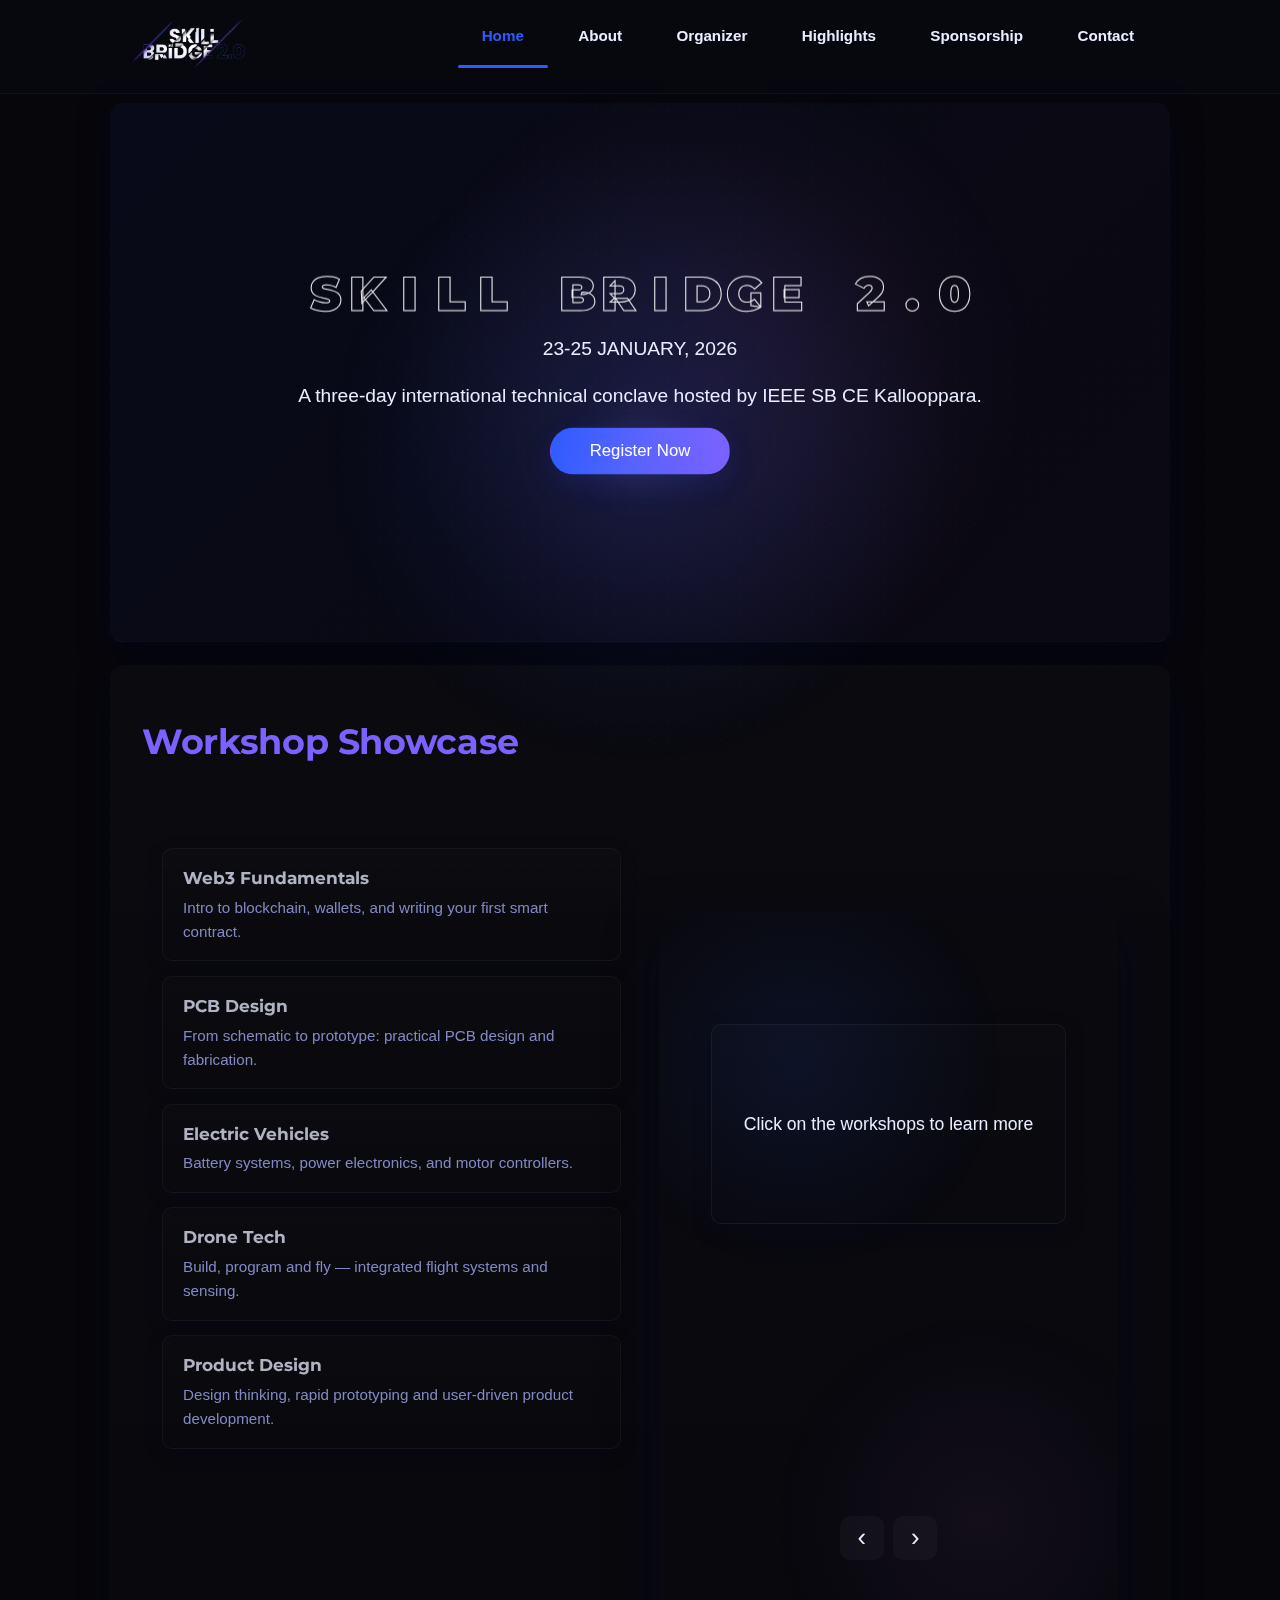
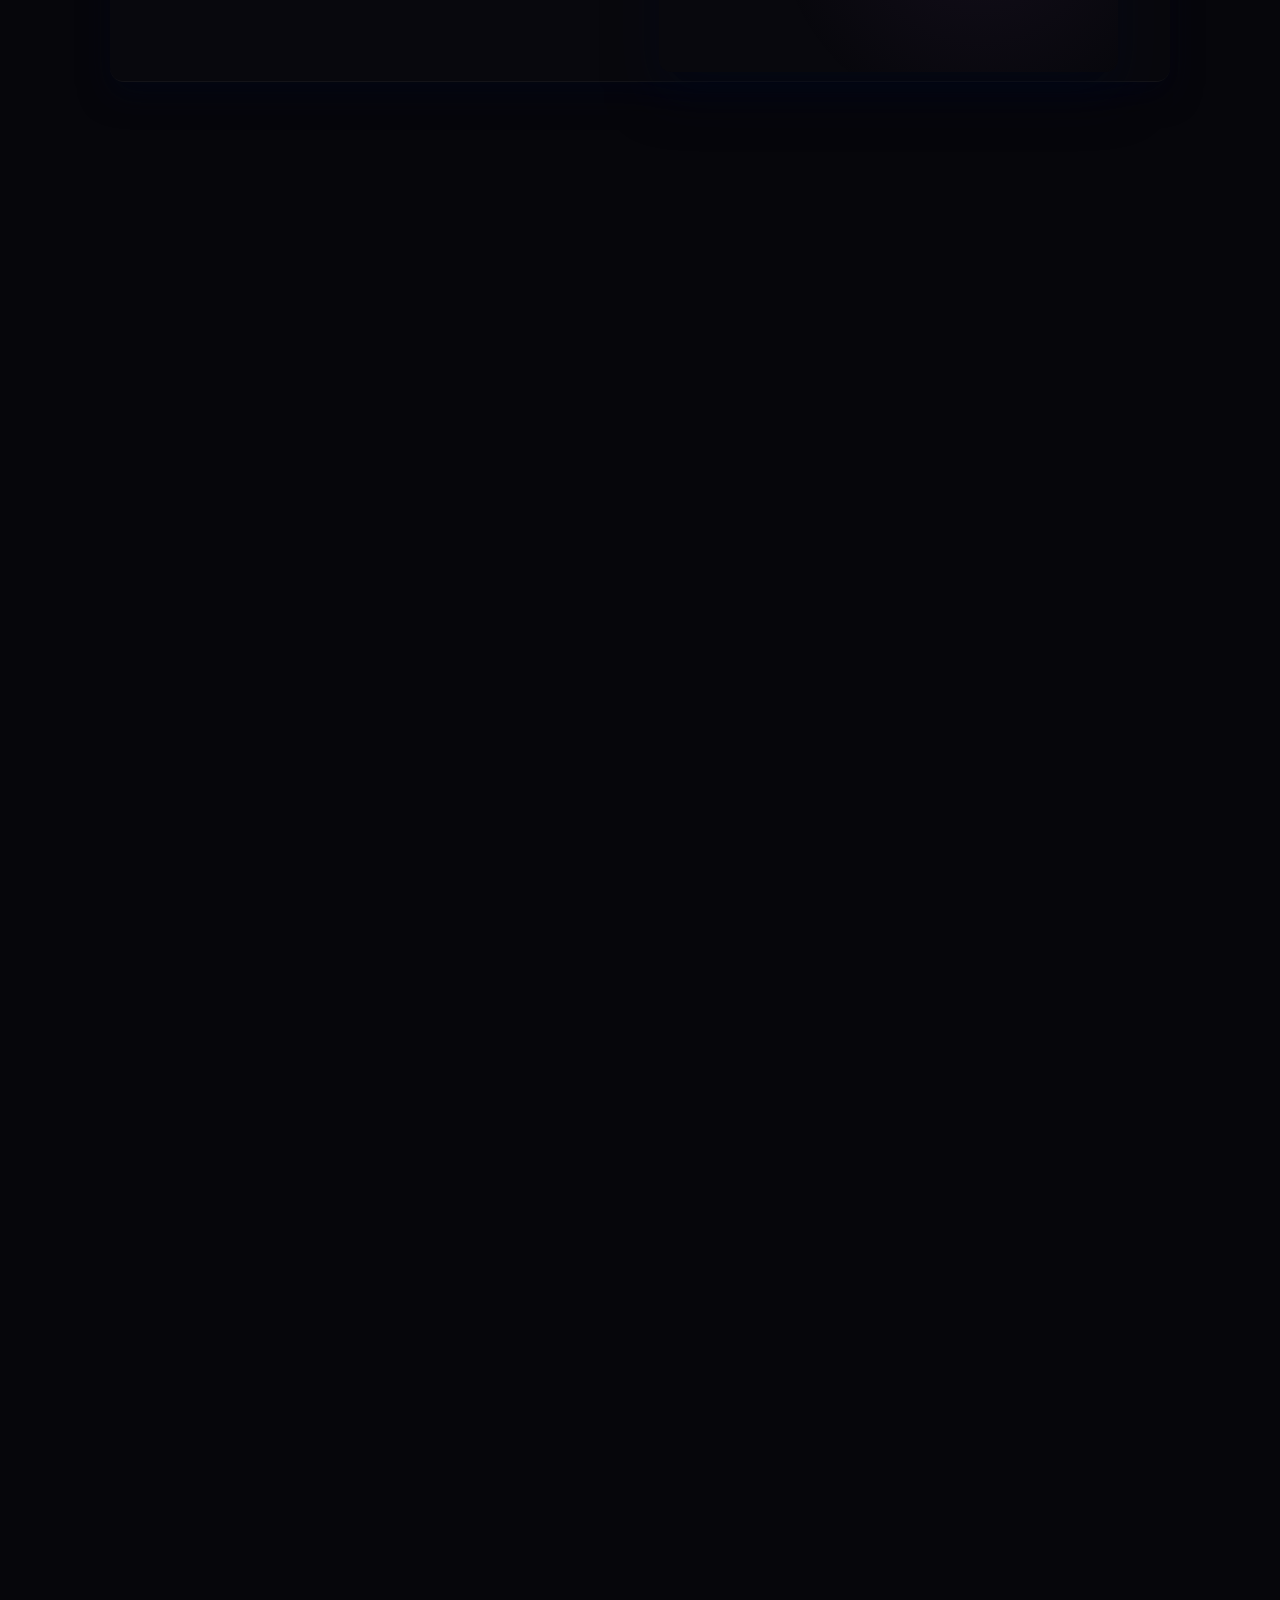
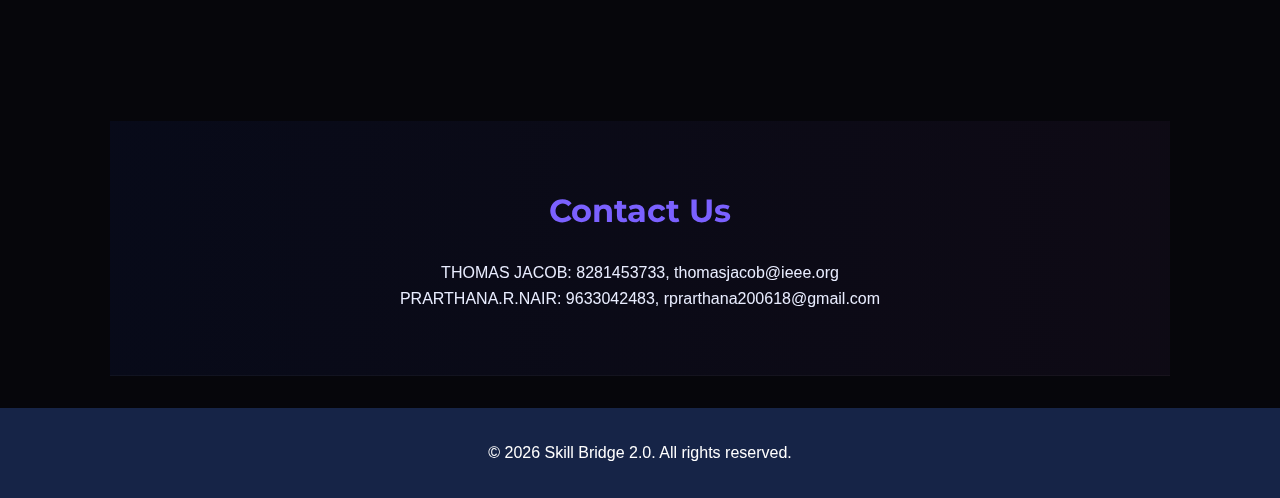
<file: index.html>
<!DOCTYPE html>
<html lang="en">
<head>
    <meta charset="UTF-8">
    <meta name="viewport" content="width=device-width, initial-scale=1.0">
    <title>Skill Bridge 2.0</title>
    <link rel="preconnect" href="https://fonts.gstatic.com" crossorigin>
    <link href="https://fonts.googleapis.com/css2?family=Montserrat:wght@600;700&display=swap" rel="stylesheet">
        <link href="https://fonts.googleapis.com/css2?family=Montserrat:wght@600;700;900&display=swap" rel="stylesheet">
    <link rel="stylesheet" href="style.css">
</head>
<body>
    <!-- Interactive background layer that follows mouse -->
    <div id="bg-orbit" aria-hidden="true"></div>
    <header>
        <nav>
            <a href="#hero" class="logo" aria-label="Skill Bridge 2.0 home">
                <img src="images/skill bridge logo.png" alt="Skill Bridge 2.0 logo" class="nav-logo">
            </a>

            <!-- Magic-line menu adapted from provided snippet -->
            <div class="menu" role="navigation" aria-label="Main Navigation">
                <div class="menu-item current-menu-item">
                    <a href="#hero"><h6>Home</h6></a>
                </div>
                <div class="menu-item">
                    <a href="#about"><h6>About</h6></a>
                </div>
                <div class="menu-item">
                    <a href="#organizer"><h6>Organizer</h6></a>
                </div>
                <div class="menu-item">
                    <a href="#highlights"><h6>Highlights</h6></a>
                </div>
                <div class="menu-item">
                    <a href="sponsorship.html"><h6>Sponsorship</h6></a>
                </div>
                <div class="menu-item">
                    <a href="#contact"><h6>Contact</h6></a>
                </div>

                <!-- the moving/animated line -->
                <div class="wee" aria-hidden="true"></div>
            </div>

        </nav>
    </header>
    

    <main>
                <section id="hero" class="reveal">
                            <div class="concept-two">
                                <div class="hover"><h1>S</h1></div>
                                <div class="hover"><h1>K</h1></div>
                                <div class="hover"><h1>I</h1></div>
                                <div class="hover"><h1>L</h1></div>
                                <div class="hover"><h1>L</h1></div>
                                <div class="hover"><h1>&nbsp;</h1></div>
                                <div class="hover"><h1>B</h1></div>
                                <div class="hover"><h1>R</h1></div>
                                <div class="hover"><h1>I</h1></div>
                                <div class="hover"><h1>D</h1></div>
                                <div class="hover"><h1>G</h1></div>
                                <div class="hover"><h1>E</h1></div>
                                <div class="hover"><h1>&nbsp;</h1></div>
                                <div class="hover"><h1>2</h1></div>
                                <div class="hover"><h1>.</h1></div>
                                <div class="hover"><h1>0</h1></div>
                            </div>
                        <p>23-25 JANUARY, 2026</p>
                        <p>A three-day international technical conclave hosted by IEEE SB CE Kallooppara.</p>

                                    <!-- Flipping text removed from hero (moved to workshops slider) -->

                        <!-- External register link (opens new tab) with shiny/envelope styling -->
                        <a class="shiny-cta envelope-cta" href="https://example.com/register" target="_blank" rel="noopener noreferrer"><span>Register Now</span></a>
                </section>

                <!-- Workshops Showcase: interactive scrollytelling block -->
                <section id="workshops" class="scrolly scrolly-workshops reveal" aria-label="Workshops Showcase">
                    <h2>Workshop Showcase</h2>
                    
                    <div class="scrolly-inner">
                        <div class="scrolly-steps" aria-hidden="false">
                            <div class="scrolly-step" data-index="0" role="button" tabindex="0">
                                <h3>Web3 Fundamentals</h3>
                                <p>Intro to blockchain, wallets, and writing your first smart contract.</p>
                            </div>
                                <div class="scrolly-step" data-index="1" role="button" tabindex="0">
                                <h3>PCB Design</h3>
                                <p>From schematic to prototype: practical PCB design and fabrication.</p>
                            </div>
                                <div class="scrolly-step" data-index="2" role="button" tabindex="0">
                                <h3>Electric Vehicles</h3>
                                <p>Battery systems, power electronics, and motor controllers.</p>
                            </div>
                                <div class="scrolly-step" data-index="3" role="button" tabindex="0">
                                <h3>Drone Tech</h3>
                                <p>Build, program and fly — integrated flight systems and sensing.</p>
                            </div>
                                <div class="scrolly-step" data-index="4" role="button" tabindex="0">
                                <h3>Product Design</h3>
                                <p>Design thinking, rapid prototyping and user-driven product development.</p>
                            </div>
                        </div>

                        <div class="scrolly-graphic" role="region" aria-live="polite">
                            <div class="graphic-panel">
                                <div class="graphic-content" aria-hidden="false">Click on the workshops to learn more</div>
                                <div class="session-card" aria-hidden="true">
                                    <h4 class="session-title">Session Title</h4>
                                    <p class="session-meta">3 hours • Intermediate • 30 seats</p>
                                    <p class="session-desc">Short description of the session will appear here when you scroll through the list.</p>
                                    <div class="session-actions">
                                        <a class="cta-button" href="register.html">Register</a>
                                        <button class="details-btn" aria-haspopup="dialog">Details</button>
                                    </div>
                                </div>
                                <div class="scrolly-controls" aria-hidden="false">
                                    <button class="scrolly-prev" aria-label="Previous workshop">‹</button>
                                    <button class="scrolly-next" aria-label="Next workshop">›</button>
                                </div>
                            </div>
                        </div>
                    </div>
                </section>

        <section id="about" class="reveal">
            <h2>About Us</h2>
            <p>Founded in 1999 under the Institute of Human Resources Development (IHRD), the College of Engineering Kallooppara (CEK) has grown into one of Kerala's most respected engineering institutions. Affiliated with APJ Abdul Kalam Technological University, our college is defined by its commitment to academic excellence, hands-on learning, and a legacy of impactful community skill-development programs. We provide a serene campus environment that fosters innovation and a culture of high achievement, as evidenced by a history of top university rankings.</p>
        </section>

        <section id="organizer" class="reveal">
            <h2>About Organizer</h2>
            <p>IEEE SB CE Kallooppara is a dynamic student branch of the global IEEE, powered by five specialized society chapters: CS, SSCS, PES, RAS, and EDSOC. This structure allows us to conduct a wide range of high-impact activities, from hands-on technical workshops to state-level conclaves. As a leader in student-led innovation in Kerala, we are dedicated to fostering a culture of collaboration, skill-building, and real-world problem-solving.</p>
        </section>

        <section id="key-highlights" class="reveal">
            <h2>Key Highlights</h2>
            <ul>
                <li>SKILL BRIDGE</li>
                <li>NCCPS</li>
                <li>ASPIRE</li>
                <li>NCCIPS</li>
                <li>Workshops</li>
                <li>Talk Sessions</li>
            </ul>
        </section>

        <!-- Glimpses removed per request -->

        <section id="scope" class="reveal">
            <h2>Scope of the Event</h2>
            <p>Skill Bridge 2.0 is a flagship three-day, student-led international technical conclave hosted by IEEE SB CE Kallooppara on January 23-25, 2026. Bringing together 125 of the region's most promising engineering students and tech enthusiasts, the conclave offers five intensive, parallel workshops in high-demand fields, alongside keynotes and panel discussions with industry experts. Designed as a deep-dive platform to bridge the gap between academic theory and industry-ready skills, Skill Bridge 2.0 is backed by the global network of IEEE and supported by leading tech industry partners.</p>
        </section>

        <section id="highlights" class="reveal">
            <h2>Highlights of Skill Bridge 2.0</h2>
            <ul>
                <li>Web 3 Workshop: Master blockchain basics and build your first smart contract.</li>
                <li>PCB Designing: Design and prototype a professional-grade printed circuit board.</li>
                <li>EV Workshop: Explore electric vehicle tech, from battery systems to motor control.</li>
                <li>Drone Technology: Assemble, program, and pilot your own custom drone.</li>
                <li>Product Design and Development: Master the full product lifecycle from concept to market launch.</li>
                <li>Insightful Talk Sessions: Expert talks on future tech and career growth.</li>
                <li>Interactive Game: Engaging competitive challenges and interactive sessions.</li>
            </ul>
        </section>

        <!-- Workshops drawer removed per request -->

        <!-- Sponsorship moved to its own page: sponsorship.html -->

        <section id="contact">
            <h2>Contact Us</h2>
            <p>THOMAS JACOB: 8281453733, thomasjacob@ieee.org</p>
            <p>PRARTHANA.R.NAIR: 9633042483, rprarthana200618@gmail.com</p>
        </section>
    </main>

    <footer>
        <p>&copy; 2026 Skill Bridge 2.0. All rights reserved.</p>
    </footer>

    <script src="script.js"></script>
</body>
</html>
</file>
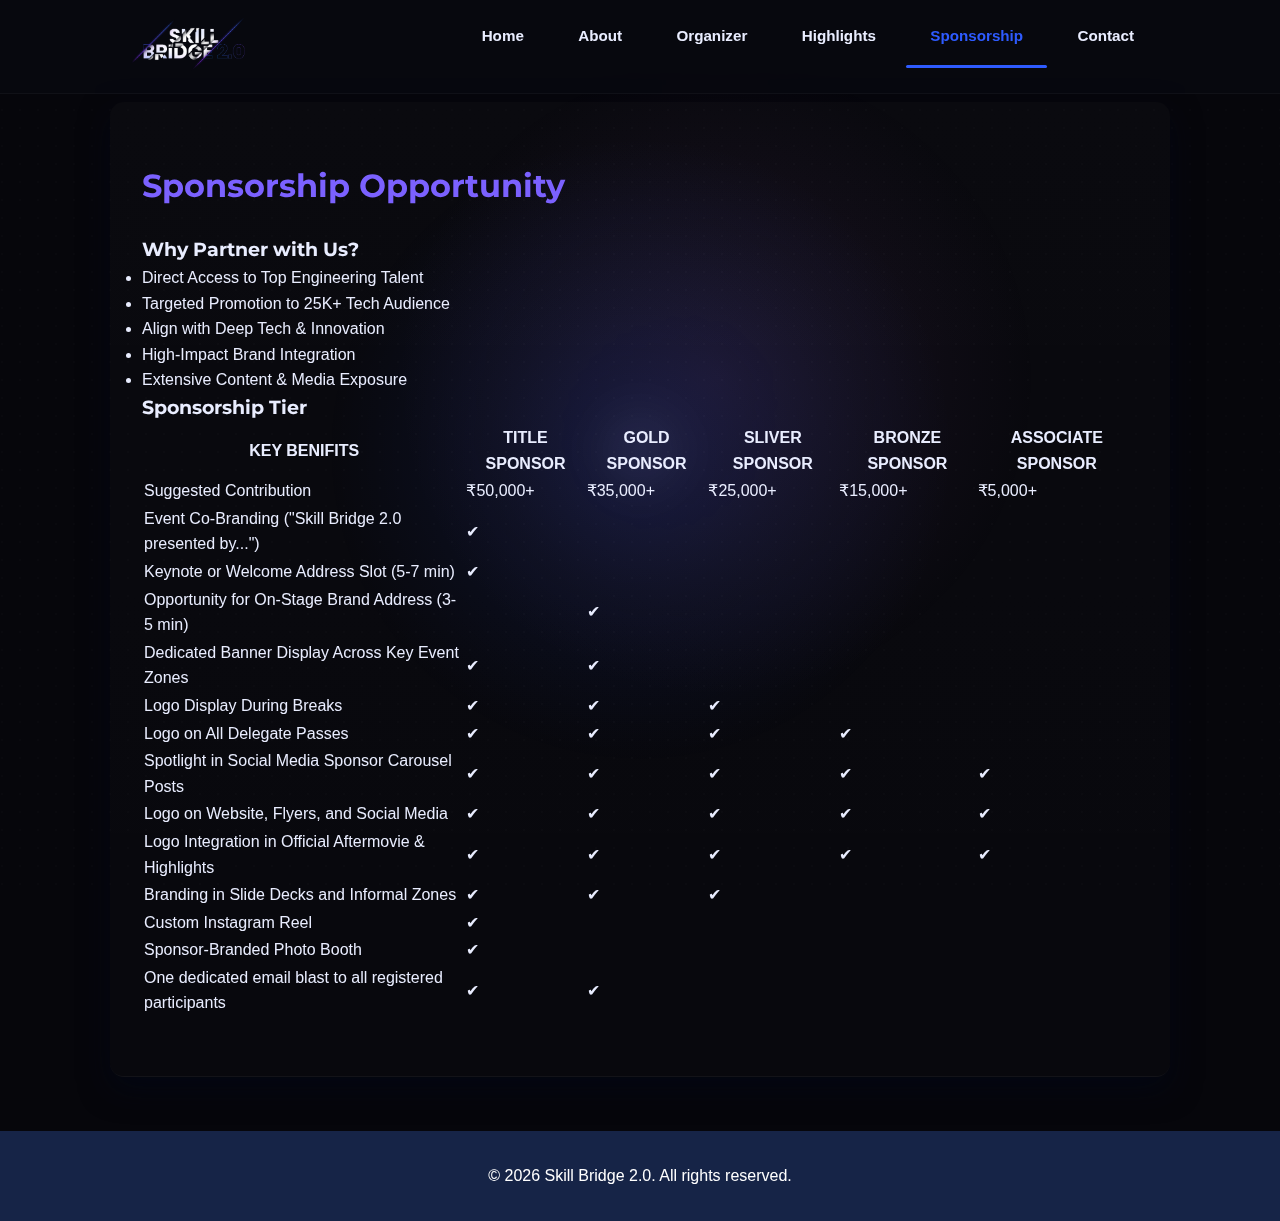
<file: sponsorship.html>
<!DOCTYPE html>
<html lang="en">
<head>
    <meta charset="UTF-8">
    <meta name="viewport" content="width=device-width, initial-scale=1.0">
    <title>Sponsorship - Skill Bridge 2.0</title>
    <link rel="stylesheet" href="style.css">
    <link href="https://fonts.googleapis.com/css2?family=Montserrat:wght@600;700;900&display=swap" rel="stylesheet">
</head>
<body>
    <div id="bg-orbit" aria-hidden="true"></div>
    <header>
        <nav>
            <a href="index.html" class="logo" aria-label="Skill Bridge 2.0 home">
                <img src="images/skill bridge logo.png" alt="Skill Bridge 2.0 logo" class="nav-logo">
            </a>

            <div class="menu" role="navigation" aria-label="Main Navigation">
                <div class="menu-item">
                    <a href="index.html"><h6>Home</h6></a>
                </div>
                <div class="menu-item">
                    <a href="index.html#about"><h6>About</h6></a>
                </div>
                <div class="menu-item">
                    <a href="index.html#organizer"><h6>Organizer</h6></a>
                </div>
                <div class="menu-item">
                    <a href="index.html#highlights"><h6>Highlights</h6></a>
                </div>
                <div class="menu-item current-menu-item">
                    <a href="sponsorship.html"><h6>Sponsorship</h6></a>
                </div>
                <div class="menu-item">
                    <a href="index.html#contact"><h6>Contact</h6></a>
                </div>
                <div class="wee" aria-hidden="true"></div>
            </div>
        </nav>
    </header>

    <main>
        <section id="sponsorship" class="reveal">
            <h2>Sponsorship Opportunity</h2>
            <h3>Why Partner with Us?</h3>
            <ul>
                <li>Direct Access to Top Engineering Talent</li>
                <li>Targeted Promotion to 25K+ Tech Audience</li>
                <li>Align with Deep Tech & Innovation</li>
                <li>High-Impact Brand Integration</li>
                <li>Extensive Content & Media Exposure</li>
            </ul>
            <h3>Sponsorship Tier</h3>
            <table>
                <tr>
                    <th>KEY BENIFITS</th>
                    <th>TITLE SPONSOR</th>
                    <th>GOLD SPONSOR</th>
                    <th>SLIVER SPONSOR</th>
                    <th>BRONZE SPONSOR</th>
                    <th>ASSOCIATE SPONSOR</th>
                </tr>
                <tr>
                    <td>Suggested Contribution</td>
                    <td>₹50,000+</td>
                    <td>₹35,000+</td>
                    <td>₹25,000+</td>
                    <td>₹15,000+</td>
                    <td>₹5,000+</td>
                </tr>
                <tr>
                    <td>Event Co-Branding ("Skill Bridge 2.0 presented by...")</td>
                    <td>✔</td>
                    <td></td>
                    <td></td>
                    <td></td>
                    <td></td>
                </tr>
                <tr>
                    <td>Keynote or Welcome Address Slot (5-7 min)</td>
                    <td>✔</td>
                    <td></td>
                    <td></td>
                    <td></td>
                    <td></td>
                </tr>
                <tr>
                    <td>Opportunity for On-Stage Brand Address (3-5 min)</td>
                    <td></td>
                    <td>✔</td>
                    <td></td>
                    <td></td>
                    <td></td>
                </tr>
                <tr>
                    <td>Dedicated Banner Display Across Key Event Zones</td>
                    <td>✔</td>
                    <td>✔</td>
                    <td></td>
                    <td></td>
                    <td></td>
                </tr>
                <tr>
                    <td>Logo Display During Breaks</td>
                    <td>✔</td>
                    <td>✔</td>
                    <td>✔</td>
                    <td></td>
                    <td></td>
                </tr>
                <tr>
                    <td>Logo on All Delegate Passes</td>
                    <td>✔</td>
                    <td>✔</td>
                    <td>✔</td>
                    <td>✔</td>
                    <td></td>
                </tr>
                <tr>
                    <td>Spotlight in Social Media Sponsor Carousel Posts</td>
                    <td>✔</td>
                    <td>✔</td>
                    <td>✔</td>
                    <td>✔</td>
                    <td>✔</td>
                </tr>
                <tr>
                    <td>Logo on Website, Flyers, and Social Media</td>
                    <td>✔</td>
                    <td>✔</td>
                    <td>✔</td>
                    <td>✔</td>
                    <td>✔</td>
                </tr>
                 <tr>
                    <td>Logo Integration in Official Aftermovie & Highlights</td>
                    <td>✔</td>
                    <td>✔</td>
                    <td>✔</td>
                    <td>✔</td>
                    <td>✔</td>
                </tr>
                <tr>
                    <td>Branding in Slide Decks and Informal Zones</td>
                    <td>✔</td>
                    <td>✔</td>
                    <td>✔</td>
                    <td></td>
                    <td></td>
                </tr>
                <tr>
                    <td>Custom Instagram Reel</td>
                    <td>✔</td>
                    <td></td>
                    <td></td>
                    <td></td>
                    <td></td>
                </tr>
                <tr>
                    <td>Sponsor-Branded Photo Booth</td>
                    <td>✔</td>
                    <td></td>
                    <td></td>
                    <td></td>
                    <td></td>
                </tr>
                <tr>
                    <td>One dedicated email blast to all registered participants</td>
                    <td>✔</td>
                    <td>✔</td>
                    <td></td>
                    <td></td>
                    <td></td>
                </tr>
            </table>
        </section>
    </main>

    <footer>
        <p>&copy; 2026 Skill Bridge 2.0. All rights reserved.</p>
    </footer>

    <script src="script.js"></script>
</body>
</html>
</file>
<file: style.css>
/* Basic Reset & Body Styles */
* {
    margin: 0;
    padding: 0;
    box-sizing: border-box;
}

html {
    scroll-behavior: smooth;
}
@import url("https://fonts.googleapis.com/css2?family=Inter:opsz,wght@14..32,500&display=swap");

:root {
    /* Blue & Purple theme variables (dark defaults) */
    --bg: #06060b; /* darker background */
    --panel: #0f1116; /* darker panels */
    --muted: #aab3ff;
    --accent1: #2e5bff; /* blue */
    --accent2: #7b61ff; /* purple - slightly deeper */
    --text: #e9edff;
    --header: linear-gradient(90deg, var(--accent1), var(--accent2));
    /* hero stroke and shadow variables */
    --hero-stroke: rgba(255,255,255,0.92);
    --hero-fill-shadow: 0 14px 30px rgba(0,0,0,0.32);
}

body {
    font-family: -apple-system, BlinkMacSystemFont, "Segoe UI", Roboto, Helvetica, Arial, sans-serif;
    line-height: 1.6;
    background-color: var(--bg);
    color: var(--text);
    transition: background-color 0.35s ease, color 0.35s ease;
}

/* Use Montserrat for headings for stronger typographic presence */
h1, h2, h3 { font-family: 'Montserrat', system-ui, -apple-system, 'Segoe UI', Roboto, sans-serif; }

/* Apple-like polish: increased whitespace and smooth transitions */
main { max-width: 1100px; margin: 0 auto; padding: 2rem 1.25rem; }
section { padding: 5rem 0; }

/* Light mode support removed — site uses dark-only styles */

/* Header & Navigation */
header {
    /* translucent glass look */
    background: rgba(10,12,18,0.42);
    color: var(--text);
    padding: 1rem 0;
    position: fixed;
    width: 100%;
    top: 0;
    z-index: 1000;
    animation: slideInDown 1s ease-in-out;
    backdrop-filter: blur(8px) saturate(120%);
    border-bottom: 1px solid rgba(255,255,255,0.04);
}

/* light-mode header rules removed */

/* Hide header on scroll down, reveal on scroll up */
.hide-header { transform: translateY(-110%); transition: transform 260ms ease-in-out; }
header { transition: transform 260ms ease-in-out; }

nav {
    display: flex;
    justify-content: space-between;
    align-items: center;
    max-width: 1100px;
    margin: auto;
    padding: 0 2rem;
}



nav .logo {
    font-size: 1.5rem;
    font-weight: bold;
    display: inline-flex;
    align-items: center;
    gap: 0.6rem;
    padding: 0.15rem 0.35rem;
    border-radius: 8px;
    transition: transform 180ms ease, box-shadow 180ms ease, border-color 180ms ease;
}

/* Logo hover: in light mode show black border and ensure accessible contrast */
.logo:hover, .logo:focus {
    transform: translateY(-2px);
}

/* light-mode logo rules removed */

/* Logo image in nav */
.nav-logo {
    display: block;
    height: 56px; /* increased size */
    width: auto;
    max-width: 220px;
    object-fit: contain;
    /* remove shadows from logo image */
    filter: none;
}

/* Slightly reduce logo on small screens */
@media (max-width: 520px) {
    .nav-logo { height: 44px; max-width: 160px }
}

nav a {
    color: var(--text);
    text-decoration: none;
    position: relative;
    padding: 0.35rem 0.6rem;
    transition: color 200ms ease, transform 220ms ease;
    border-radius: 12px;
    z-index: 1; /* ensure text sits above any decorative elements */
    display: inline-block;
}

/* Nav bubble removed: disable pseudo-element so no background bubble shows */
nav a::after{
    content: none; /* disabled */
    display: none;
}

nav ul {
    list-style: none;
    display: flex;
}

nav ul li {
    padding: 0 1rem;
}

/* -------------------------
   Magic-line menu styles
   Adapted to use site variables and fit inside the header
   ------------------------- */
.menu {
    display: flex;
    align-items: flex-end;
    justify-content: center;
    position: relative;
    gap: 0.4rem;
    margin-left: 1rem;
}
.menu .menu-item {
    position: relative;
    z-index: 2;
    display: inline-flex;
    align-items: center;
    justify-content: center;
}
.menu .menu-item a {
    color: var(--text);
    text-decoration: none;
    display: inline-block;
    padding: 0.35rem 0.6rem;
}
.menu .menu-item h6 {
    margin: 0;
    padding: 0 .9rem 1.25rem;
    font-size: 0.95rem;
    font-weight: 600;
    color: var(--text);
    transition: color 280ms ease;
    user-select: none;
}
.menu .menu-item:hover h6,
.menu .menu-item:focus-within h6,
.menu .current-menu-item h6 {
    color: var(--accent1);
}

/* the animated underline / magic line */
.menu .wee {
    position: absolute;
    left: 0;
    bottom: 6px;
    height: 3px;
    width: 0;
    background-color: var(--accent1);
    transition: left 0.48s cubic-bezier(0.19,1,0.22,1), width 0.48s cubic-bezier(0.19,1,0.22,1);
    border-radius: 3px;
    pointer-events: none;
}

/* make sure header/nav layout stays tidy on small screens */
@media (max-width: 720px) {
    nav { padding: 0 1rem; }
    .menu { gap: 0.25rem; }
    .menu .menu-item h6 { padding: 0 .6rem 1rem; font-size: 0.9rem }
}

/* Main Content & Sections */
main {
    padding-top: 80px; /* Offset for fixed header */
}



/* Scrollytelling styles removed (Workshops Showcase deleted) */
/* Scrollytelling layout restored for Workshop Showcase */
.scrolly {
    padding: 0;
    background: linear-gradient(180deg, rgba(2,6,23,0.0), rgba(2,6,23,0.02));
}
.scrolly-inner{
    display: grid;
    grid-template-columns: 48% 48%;
    gap: 4%;
    align-items: start;
    max-width: 1200px;
    margin: 0 auto;
    padding: 3rem 1.25rem;
}
.scrolly-graphic{
    position: sticky;
    top: 96px;
    height: calc(100vh - 140px);
    display: flex;
    align-items: center;
    justify-content: center;
    background: radial-gradient(circle at 30% 20%, rgba(46,91,255,0.10), transparent 30%), radial-gradient(circle at 70% 80%, rgba(155,89,182,0.08), transparent 30%);
    border-radius: 12px;
    box-shadow: 0 20px 50px rgba(2,6,23,0.6);
}
.scrolly-graphic { position: relative; }
.scrolly-graphic .graphic-name{
    position: absolute;
    inset: 0;
    display: flex;
    align-items: center;
    justify-content: center;
    font-weight: 800;
    font-size: clamp(1.6rem, 4.4vw, 3.4rem);
    color: var(--text);
    pointer-events: none;
    text-align: center;
    letter-spacing: 0.02em;
}
.scrolly-graphic .graphic-content{
    color: var(--text);
    font-weight: 800;
    font-size: clamp(1.6rem, 3.8vw, 3.6rem);
    text-align: center;
    letter-spacing: 0.06em;
}

.scrolly-graphic .graphic-content.prompt {
    font-size: 1.1rem;
    font-weight: 500;
    letter-spacing: 0;
    border: 1px solid rgba(255, 255, 255, 0.06);
    background: linear-gradient(180deg, rgba(255, 255, 255, 0.01), rgba(255, 255, 255, 0));
    box-shadow: 0 6px 18px rgba(2, 6, 23, 0.35);
    padding: 2rem;
    border-radius: 10px;
    display: flex;
    align-items: center;
    justify-content: center;
    min-height: 200px;
}

.scrolly-steps{ padding-top: 24px; }

/* Scrolly step buttons */
.scrolly-step{
    display: block;
    padding: 1rem 1.25rem;
    margin-bottom: 0.9rem;
    border-radius: 10px;
    border: 1px solid rgba(255,255,255,0.06);
    background: linear-gradient(180deg, rgba(255,255,255,0.01), rgba(255,255,255,0.00));
    box-shadow: 0 6px 18px rgba(2,6,23,0.35);
    cursor: pointer;
    transition: transform 180ms ease, box-shadow 180ms ease, border-color 180ms ease, background-color 180ms ease;
}
.scrolly-step h3{ margin: 0 0 0.25rem 0; font-size: 1.05rem; }
.scrolly-step p{ margin: 0; color: var(--muted); font-size: 0.95rem; }
.scrolly-step:hover{
    transform: translateY(-4px);
    box-shadow: 0 14px 30px rgba(46,91,255,0.12);
    border-color: rgba(46,91,255,0.45);
    background: linear-gradient(180deg, rgba(46,91,255,0.02), rgba(155,89,182,0.01));
}
.scrolly-step:active{ transform: translateY(-1px); }
.scrolly-step:focus-visible{
    outline: 3px solid rgba(155,89,182,0.22);
    outline-offset: 3px;
}

@media (max-width: 920px){
    .scrolly-inner{ grid-template-columns: 1fr; }
    .scrolly-graphic{ position: relative; top: 0; height: auto; padding: 2rem 1rem; margin-bottom: 1rem }
}

/* Tighter spacing for the Workshops Showcase heading */
.scrolly-workshops > h2{
    margin-top: 0.1rem;
    margin-bottom: 0.45rem;
    font-size: clamp(1.5rem, 3.0vw, 2.2rem);
    line-height: 1.04;
    font-weight: 700;
    letter-spacing: -0.01em;
}

/* ===========================
     Shiny CTA / Envelope CTA
     Converted and simplified from provided snippet
     =========================== */
@property --gradient-angle {
    syntax: "<angle>";
    initial-value: 0deg;
    inherits: false;
}

@property --gradient-angle-offset {
    syntax: "<angle>";
    initial-value: 0deg;
    inherits: false;
}

@property --gradient-percent {
    syntax: "<percentage>";
    initial-value: 5%;
    inherits: false;
}

@property --gradient-shine {
    syntax: "<color>";
    initial-value: white;
    inherits: false;
}

:root {
    --shiny-cta-bg: #000000;
    --shiny-cta-bg-subtle: #1a1818;
    --shiny-cta-fg: #ffffff;
    --shiny-cta-highlight: #2e5bff; /* blue */
    --shiny-cta-highlight-subtle: #8484ff;
}

.shiny-cta {
    --duration: 3s;
    isolation: isolate;
    position: relative;
    overflow: hidden;
    cursor: pointer;
    padding: 1rem 2rem;
    font-family: inherit;
    font-size: 1.05rem;
    line-height: 1;
    border: 1px solid transparent;
    border-radius: 360px;
    color: var(--shiny-cta-fg);
    background: linear-gradient(var(--shiny-cta-bg), var(--shiny-cta-bg)) padding-box,
        conic-gradient(
            from calc(var(--gradient-angle) - var(--gradient-angle-offset)),
            transparent,
            var(--shiny-cta-highlight) var(--gradient-percent),
            var(--gradient-shine) calc(var(--gradient-percent) * 2),
            var(--shiny-cta-highlight) calc(var(--gradient-percent) * 3),
            transparent calc(var(--gradient-percent) * 4)
        ) border-box;
    box-shadow: inset 0 0 0 1px var(--shiny-cta-bg-subtle);
    text-decoration: none;
    display: inline-block;
    transition: transform 220ms cubic-bezier(.2,.9,.3,1), box-shadow 220ms;
}

.shiny-cta span { position: relative; z-index: 2; }

.shiny-cta::before {
    /* dots pattern */
    content: "";
    pointer-events: none;
    position: absolute;
    left: 1px;
    top: 1px;
    right: 1px;
    bottom: 1px;
    background-image: radial-gradient(circle at 2px 2px, rgba(255,255,255,0.9) 1px, transparent 1px);
    background-size: 16px 16px;
    border-radius: inherit;
    opacity: 0.08;
    z-index: 0;
}

.shiny-cta::after {
    /* inner shimmer */
    content: "";
    position: absolute;
    inset: 0;
    z-index: 1;
    background: linear-gradient(-50deg, transparent, rgba(255,255,255,0.06), transparent);
    opacity: 0.6;
    pointer-events: none;
}

.shiny-cta:hover, .shiny-cta:focus {
    transform: translateY(-4px);
    --gradient-percent: 20%;
    --gradient-angle-offset: 95deg;
    --gradient-shine: var(--shiny-cta-highlight-subtle);
}

/* A playful envelope-like variant for register button */
.envelope-cta {
    padding: 0.9rem 2.4rem;
    background: linear-gradient(90deg,var(--accent1),var(--accent2));
    color: #fff;
    box-shadow: 0 10px 30px rgba(46,91,255,0.12);
}
.envelope-cta::before {
    content: "";
    position: absolute;
    inset: 0;
    border-radius: inherit;
    transform-origin: center top;
    transition: transform 320ms cubic-bezier(.2,.9,.3,1);
    background: linear-gradient(180deg, rgba(255,255,255,0.03), transparent 40%);
}
.envelope-cta:hover::before { transform: translateY(-6px) rotateX(18deg); }

/* ===========================
     Flipping text (#flip)
     =========================== */
/* flip animation removed (no workshop ticker) */

/* ===========================
     Mouse-following background (bg-orbit)
     =========================== */
#bg-orbit {
    position: fixed;
    left: 0; top: 0; right: 0; bottom: 0;
    z-index: -1000;
    pointer-events: none;
    /* dot-glow: primary soft glow + secondary faint glow */
    background: radial-gradient(circle at var(--mx,50%) var(--my,50%), rgba(46,91,255,0.16) 0%, rgba(46,91,255,0.08) 18%, transparent 40%),
                radial-gradient(circle at calc(var(--mx,50%) + 6%) calc(var(--my,50%) - 8%), rgba(155,89,182,0.12) 0%, transparent 36%);
    transition: background 120ms linear;
}

/* subtle dots overlay on top of bg-orbit */
#bg-orbit::after{
    content: "";
    position: absolute;
    inset: 0;
    pointer-events: none;
    background-image: radial-gradient(circle at 2px 2px, rgba(255,255,255,0.06) 1px, transparent 1px);
    background-size: 18px 18px;
    opacity: 0.25;
    mix-blend-mode: overlay;
}

/* add a subtle glowing ring that follows cursor using pseudo-element */
#bg-orbit::before{
    content: "";
    position: absolute;
    left: 0; top: 0; right: 0; bottom: 0;
    background: radial-gradient(circle at var(--mx,50%) var(--my,50%), rgba(255,255,255,0.12) 0%, rgba(255,255,255,0.04) 1.5%, transparent 8%);
    filter: blur(14px) saturate(120%);
    opacity: 0.9;
    mix-blend-mode: screen;
    pointer-events: none;
}

/* Kinetic loaders removed as requested */

/* small responsive tweaks */
@media (max-width:720px){
    .shiny-cta { padding: 0.7rem 1.2rem; font-size: 0.95rem }
}
/* small variant for header */
.small-cta { padding: 0.45rem 0.9rem; font-size: 0.95rem; border-radius: 12px }
/* ===========================
   Drawer (pure CSS)
   =========================== */
/* Drawer removed per request */
section {
    padding: 4rem 2rem;
    max-width: 1100px;
    margin: 0 auto;
    border-bottom: 1px solid rgba(255,255,255,0.04);
}

section h2 {
        margin-bottom: 1.5rem;
        text-align: center;
        font-size: 2rem;
        color: var(--accent2);
        position: relative;
        display: inline-block;
}

/* Only the hero heading uses the outline-to-solid hover; other headers remain solid */
#hero h1 {
    color: transparent;
    -webkit-text-stroke: 1px rgba(255,255,255,0.92);
    transition: color 320ms ease, -webkit-text-stroke 260ms ease, transform 220ms ease;
}
#hero h1.fill { color: var(--text); -webkit-text-stroke: 0px rgba(255,255,255,0); }

/* subtle underline for section headings */
section h2::after{
    content: "";
    position: absolute;
    left: 50%;
    bottom: -12px;
    transform: translateX(-50%) scaleX(0);
    height: 3px;
    width: 64px;
    border-radius: 4px;
    background: linear-gradient(90deg, var(--accent1), var(--accent2));
    transform-origin: center;
    transition: transform 320ms cubic-bezier(.2,.9,.3,1);
}
section h2:hover::after { transform: translateX(-50%) scaleX(1); }

/* Hero Section */
#hero {
    background: linear-gradient(135deg, rgba(46,91,255,0.06), rgba(155,89,182,0.04));
    color: var(--text);
    text-align: center;
    min-height: 60vh;
    display: flex;
    flex-direction: column;
    justify-content: center;
    align-items: center;
    position: relative;
}

/* Blended rectangle behind hero removed as requested */

#hero h1 {
    font-size: 3rem;
    margin-bottom: 1rem;
}

/* Concept-two: per-letter grid layout for hero (matches markup with .hover > h1) */
.concept-two {
    display: grid;
    grid-template-columns: repeat(16, minmax(0, 1fr));
    gap: 0.12rem;
    align-items: center;
    justify-content: center;
}
.concept-two .hover {
    display: flex;
    align-items: center;
    justify-content: center;
}
.concept-two .hover h1 {
    margin: 0;
    font-weight: 900;
    font-size: clamp(2.2rem, 6vw, 4.4rem);
    line-height: 1;
    color: transparent;
    -webkit-text-stroke: 2px var(--hero-stroke);
    transition: transform 0.32s cubic-bezier(0.2, 0.9, 0.3, 1),
                color 260ms ease,
                -webkit-text-stroke 260ms ease,
                text-shadow 260ms ease;
    transform-origin: center;
    will-change: transform;
}
.concept-two .hover:hover h1 {
    transform: translateY(-6px) scale(1.02);
    color: var(--text);
    -webkit-text-stroke: 2px transparent;
    text-shadow: var(--hero-fill-shadow);
}

/* Removed light-mode concept-two overrides (dark-only site). */

/* Allow keyboard and JS-driven fills as well */
.concept-two .hover:focus-visible h1,
.concept-two .hover h1.fill {
    transform: translateY(-6px) scale(1.02);
    color: var(--text);
    -webkit-text-stroke: 2px transparent;
    text-shadow: 0 14px 30px rgba(0,0,0,0.32);
}

/* Make hover blocks interactive for pointer & visible focus rings */
.concept-two .hover { cursor: pointer; }
.concept-two .hover:focus-visible { outline: 2px solid rgba(255,255,255,0.06); border-radius: 8px; }

/* Responsive: fewer columns and smaller type on narrow viewports */
@media (max-width: 768px) {
    .concept-two {
        grid-template-columns: repeat(8, minmax(0, 1fr));
        gap: 0.06rem;
    }
    .concept-two .hover h1 {
        font-size: clamp(1.8rem, 6vw, 3.4rem);
    }
}

@media (max-width: 420px) {
    .concept-two {
        grid-template-columns: repeat(4, minmax(0, 1fr));
        gap: 0.04rem;
    }
    .concept-two .hover h1 {
        font-size: clamp(1.4rem, 8vw, 2.6rem);
    }
}

#hero p {
    font-size: 1.2rem;
    margin-bottom: 1rem;
}

.cta-button {
    display: inline-block;
    padding: 0.9rem 2.2rem;
    background: linear-gradient(90deg, var(--accent1), var(--accent2));
    color: #fff;
    border: none;
    border-radius: 999px;
    font-size: 1.1rem;
    cursor: pointer;
    text-decoration: none;
    transition: transform 0.18s ease, box-shadow 0.18s ease;
    box-shadow: 0 8px 20px rgba(46,91,255,0.12);
}

.cta-button:hover {
    transform: translateY(-3px) scale(1.01);
}

/* About Section */
#about {
    background: #1a1a2e;
}

/* Removed light-mode overrides for #about */

/* Organizer Section */
#organizer {
    background: #162447;
}

/* Removed light-mode overrides for #organizer */

/* Key Highlights Section */
#key-highlights ul {
    list-style: none;
    display: flex;
    justify-content: center;
    flex-wrap: wrap;
}

#key-highlights li {
    background: linear-gradient(90deg, var(--accent1), var(--accent2));
    color: #fff;
    padding: 0.5rem 1rem;
    margin: 0.5rem;
    border-radius: 5px;
}

/* Contact Section */
#contact {
    background: linear-gradient(90deg, rgba(46,91,255,0.06), rgba(155,89,182,0.06));
    text-align: center;
}

/* Removed light-mode overrides for #contact */

/* Footer */
footer {
    text-align: center;
    padding: 2rem;
    background: #162447;
    color: #fff;
}

/* Theme toggle removed (site is dark-only). */

/* Reveal on scroll */
.reveal {
    opacity: 0;
    transform: translateY(18px);
    transition: opacity 0.6s ease, transform 0.6s ease, background 320ms ease;
}
.reveal.active {
    opacity: 1;
    transform: translateY(0);
    /* blend outer padding with background: soft panel with rounded corners */
    background: linear-gradient(180deg, rgba(255,255,255,0.02), rgba(255,255,255,0.01));
    border-radius: 14px;
    padding: 3.6rem 2rem;
    box-shadow: 0 12px 30px rgba(2,6,23,0.6);
    margin: 1.4rem 0;
}

/* Animations */
@keyframes slideInDown {
    from {
        transform: translateY(-100%);
    }
    to {
        transform: translateY(0);
    }
}

@keyframes fadeIn {
    from {
        opacity: 0;
    }
    to {
        opacity: 1;
    }
}

@keyframes zoomIn {
    from { transform: scale(0.95); opacity: 0 }
    to { transform: scale(1); opacity: 1 }
}

@keyframes bounceIn {
    0%, 20%, 40%, 60%, 80%, 100% {
        transition-timing-function: cubic-bezier(0.215, 0.61, 0.355, 1);
    }
    0% {
        opacity: 0;
        transform: scale3d(0.3, 0.3, 0.3);
    }
    20% {
        transform: scale3d(1.1, 1.1, 1.1);
    }
    40% {
        transform: scale3d(0.9, 0.9, 0.9);
    }
    60% {
        opacity: 1;
        transform: scale3d(1.03, 1.03, 1.03);
    }
    80% {
        transform: scale3d(0.97, 0.97, 0.97);
    }
    100% {
        opacity: 1;
        transform: scale3d(1, 1, 1);
    }
}

/* ===========================
   Scrollytelling animations
   =========================== */
.scrolly-step {
    transition: opacity 360ms cubic-bezier(.2,.9,.3,1), transform 360ms cubic-bezier(.2,.9,.3,1);
    opacity: 0.75;
    transform: translateY(8px);
}
.scrolly-step.active {
    opacity: 1;
    transform: translateY(0);
}
.scrolly-step.pop {
    animation: popIn 420ms cubic-bezier(.2,.95,.23,1);
}

.scrolly-graphic .graphic-content {
    display: inline-block;
    transition: opacity 260ms ease, transform 260ms cubic-bezier(.2,.9,.3,1);
    opacity: 0;
    transform: translateY(6px) scale(0.98);
}
.scrolly-graphic .graphic-content.visible {
    opacity: 1;
    transform: translateY(0) scale(1);
}

@keyframes popIn {
    0% { transform: translateY(6px) scale(0.98); opacity: 0; }
    60% { transform: translateY(-4px) scale(1.03); opacity: 1; }
    100% { transform: translateY(0) scale(1); opacity: 1; }
}



/* Workshop session card + controls styling */
.graphic-panel{
    width: min(520px, 92%);
    padding: 2rem;
    display: flex;
    flex-direction: column;
    gap: 1.2rem;
    align-items: center;
}
.session-card{
    background: linear-gradient(180deg, rgba(255,255,255,0.02), rgba(255,255,255,0.01));
    border-radius: 14px;
    padding: 1.6rem;
    width: 100%;
    box-shadow: 0 18px 50px rgba(2,6,23,0.6);
    transform-origin: center;
    transition: transform 360ms cubic-bezier(.2,.9,.3,1), opacity 260ms ease;
    opacity: 0;
    transform: translateY(10px) scale(0.995);
}
.session-card.visible{
    opacity: 1;
    transform: translateY(0) scale(1);
}
.session-title{ font-size: 1.3rem; margin: 0 0 0.4rem 0; color: var(--accent1); }
.session-meta{ color: var(--muted); font-size: 0.9rem; margin: 0 0 0.6rem 0 }
.session-desc{ color: var(--text); opacity: 0.9; margin-bottom: 0.8rem }
.session-actions{ display: flex; gap: 0.6rem; }
.details-btn{ background: transparent; border: 1px solid rgba(255,255,255,0.06); color: var(--text); padding: 0.5rem 0.8rem; border-radius: 10px; cursor: pointer }
.details-btn:hover{ box-shadow: 0 8px 24px rgba(46,91,255,0.06); transform: translateY(-3px); }

.scrolly-controls{ display:flex; gap: 0.6rem; margin-top: 0.6rem }
.scrolly-prev, .scrolly-next{ background: rgba(255,255,255,0.03); color: var(--text); border: none; width: 44px; height: 44px; border-radius: 10px; font-size: 1.6rem; cursor: pointer }
.scrolly-prev:hover, .scrolly-next:hover{ background: linear-gradient(90deg, rgba(46,91,255,0.12), rgba(155,89,182,0.08)); transform: translateY(-3px) }

/* Reduce motion for prefers-reduced-motion users */
@media (prefers-reduced-motion: reduce){
    .session-card, .scrolly-step, .scrolly-graphic .graphic-content { transition: none !important; animation: none !important }
}
</file>
